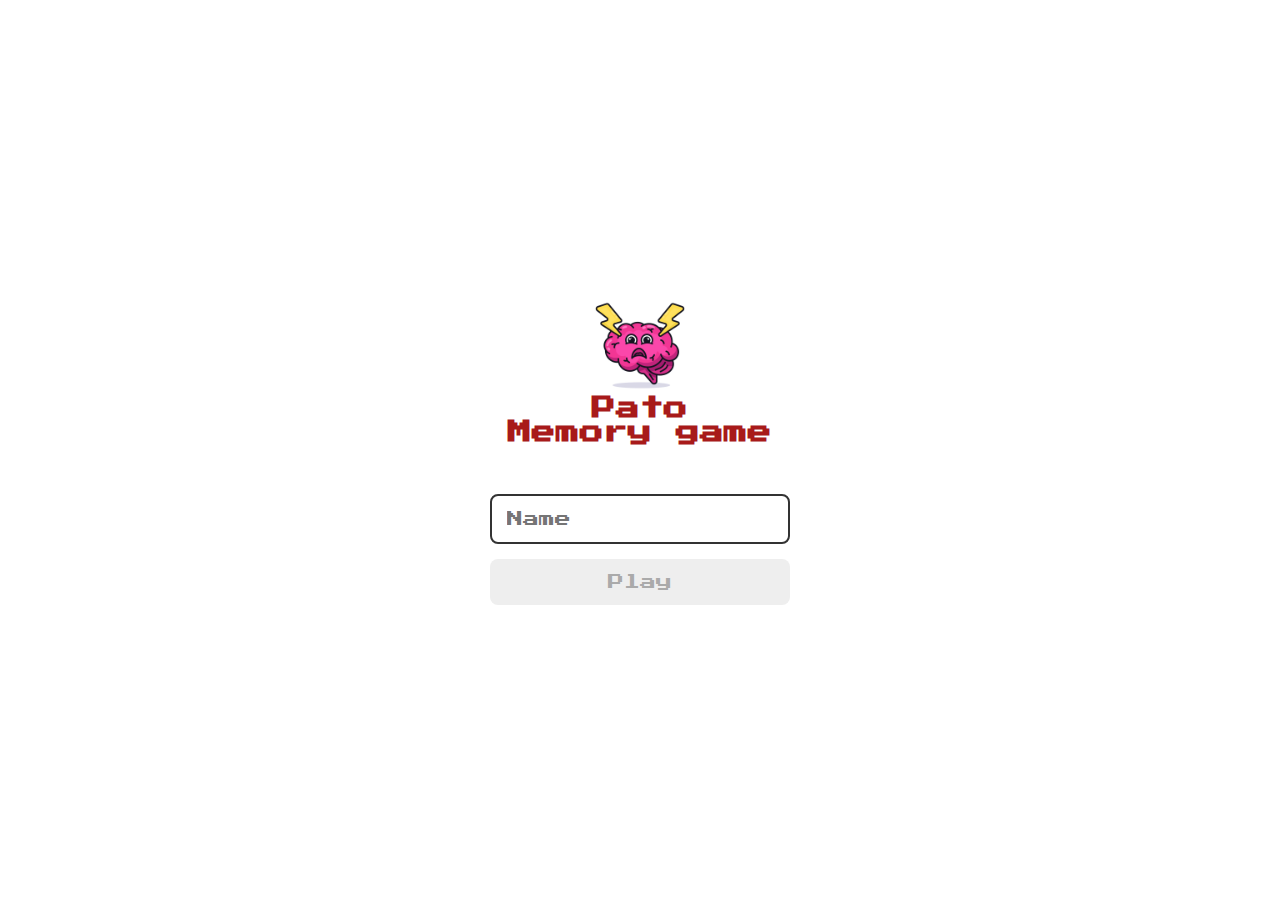
<file: index.html>
<!DOCTYPE html>
<html lang="pt">
<head>
    <meta charset="UTF-8">
    <meta name="viewport" content="width=device-width, initial-scale=1.0">
    <link rel="stylesheet" href="./MEMORY GAME/CSS/reset.css">
    <link rel="stylesheet" href="./MEMORY GAME/CSS/login.css">
    <script defer src="./MEMORY GAME/js/login.js"></script>
    <title>Memory Game Login</title>
</head>
<body>
    <Form class="login-form">
        <div class="login_header">
            <img src="./MEMORY GAME/IMAGENS/mente em choque (Pequeno).jpg" alt="brain icon">
            <h1>Pato <br> Memory game</h1>
        </div>
        <input type="text" placeholder="Name" class="login_input">
        <button type="submit" class="login_button" disabled>Play</button>
    </Form>
</body>
</html>
</file>
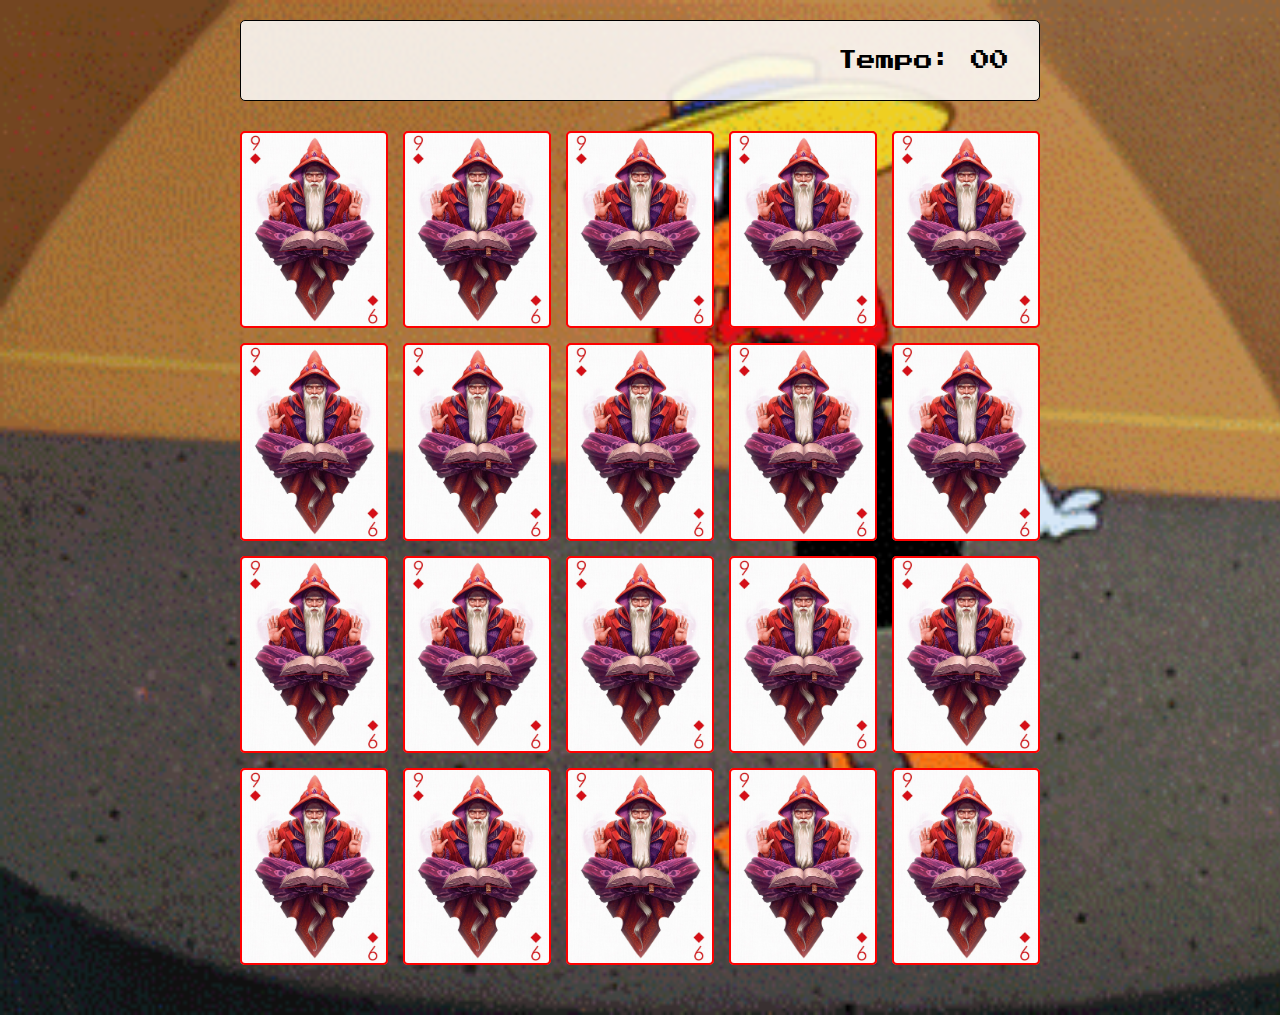
<file: MEMORY GAME/PAGES/game.html>
<!DOCTYPE html>
<html lang="pt">
<head>
    <meta charset="UTF-8">
    <meta name="viewport" content="width=device-width, initial-scale=1.0">
    <link rel="stylesheet" href="../CSS/reset.css">
    <link rel="stylesheet" href="../CSS/game.css">
    <script defer src="../js/game.js"></script>
    <title>Memory Game</title>
</head>
<body>
    <main>
        <header>
            <span class="player"></span>
            <span>Tempo: <span class="timer">00</span></span>
        </header>
        <div class="grid"></div>
    </main>

    </div>
</body>
</html>
</file>
<file: MEMORY GAME/CSS/login.css>
.login-form {
    align-items: center;
    display: flex;
    flex-direction: column;
    height: 100vh;
    justify-content: center;
}

.login_header{
    align-items: center;
    display: flex;
    flex-direction: column;
    justify-content: center;
    margin-bottom: 50px;
}
.login_header img{
    width: 100px;
}
.login_header h1{
    color: #a81a1a;
    font-size: 1.5em;
    text-align: center;
}
.login_input {
    border: 2px solid #333;
    border-radius: 8px;
    color: #333;
    font-size: 1em;
    margin-bottom: 15px;
    max-width: 300px;
    outline: none;
    padding: 15px;
    width: 100%;

}
.login_button {
    background-color: #ee665c;
    border-radius: 8px;
    color: white;
    cursor: pointer;
    max-width: 300px;
    font-size: 1em;
    padding: 15px;
    width: 100%;
}
.login_button:disabled {
    background-color: #eee;
    color: #aaa;
    cursor: auto;
}
</file>
<file: MEMORY GAME/CSS/game.css>
main{
    display: flex;
    flex-direction: column;
    width: 100%;
    background-image: url(../IMAGENS/cat.gif);
    background-size: cover;
    min-height: 100vh;
    align-items: center;
    justify-content: center;
    padding: 20px 20px 50px;
}
header{
    display: flex;
    align-items: center;
    justify-content: space-between;
    background-color: rgba(255,255,255, 0.85);
    font-size: 1.2em;
    width: 100%;
    max-width: 800px;
    padding: 30px;
    margin: 0 0 30px;
    border-radius: 5px;
    border: 1px solid ;
}
.grid {
    display: grid;
    grid-template-columns: repeat(5, 1fr);
    gap: 15px;
    width: 100%;
    max-width: 800px;
    margin: 0 auto;
}
.card {
    aspect-ratio: 3/4;
    width: 100%;
    border-radius: 5px;
    position: relative;
    transition: all 400ms ease;
    transform-style: preserve-3d;
    background-color: #ccc;
}
.face{
    width: 100%;
    height: 100%;
    position: absolute;
    background-size: cover;
    background-position: center;
    border: 2px solid red;
    border-radius: 5px;
    transition: all 400ms ease;
}
.front{
    transform: rotateY(180deg);
}
.back{
    background-image: url('../IMAGENS/backCard.png');
    backface-visibility: hidden;
}
.reveal-card{
    transform: rotateY(180deg);  
}
.disabled-card{
    filter: saturate(0);
    opacity: 0.5;
}
</file>
